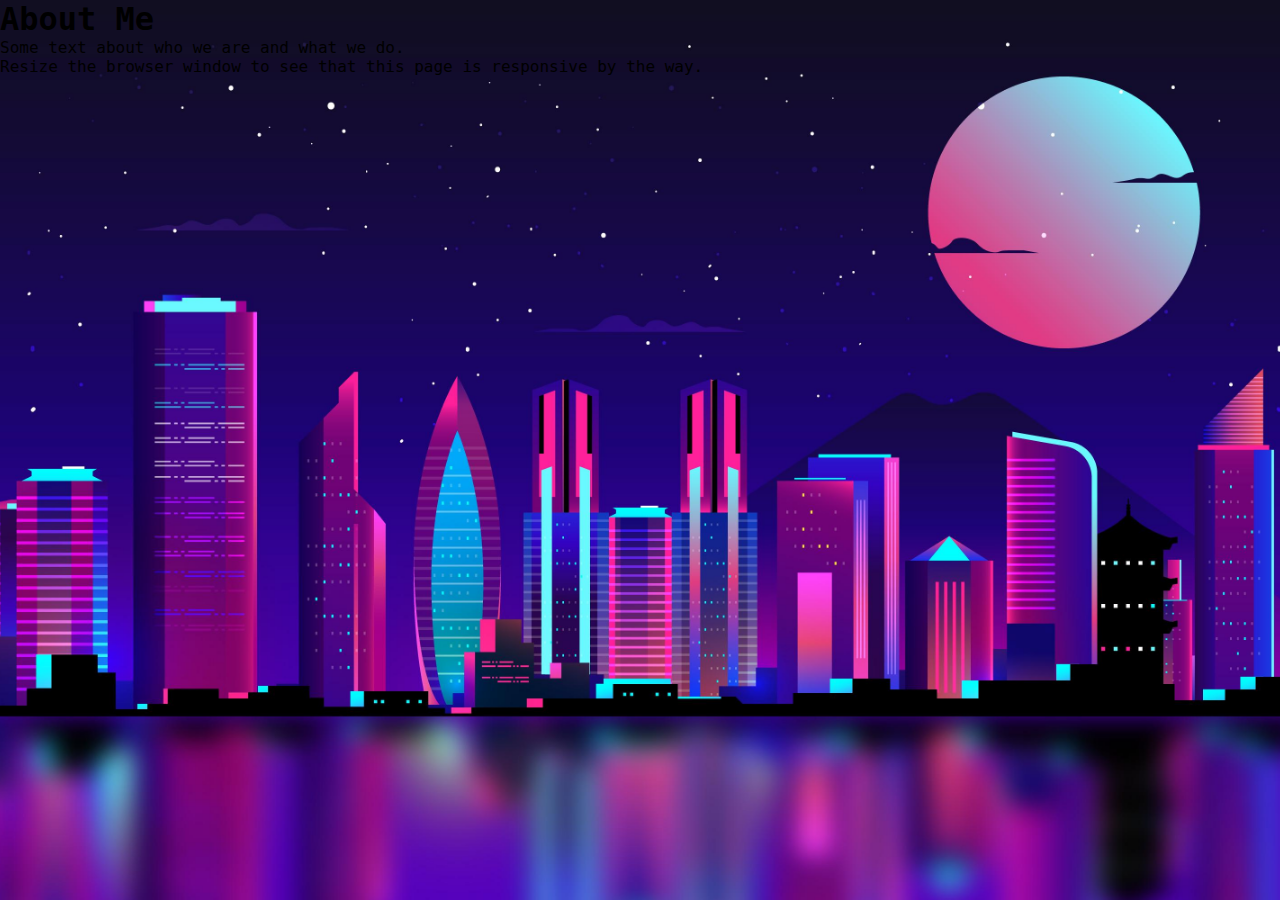
<file: about_me.html>
<!DOCTYPE html>
<html lang="en">
<head>
    <meta charset="UTF-8">
    <meta name="viewport" content="width=device-width, initial-scale=1.0">
    <title>Document</title>
    <link rel="stylesheet" href="styles.css"/>
</head>
<body>
    <div class="about-section">
    <h1>About Me </h1>
    <p>Some text about who we are and what we do.</p>
    <p>Resize the browser window to see that this page is responsive by the way.</p>
  </div>
</body>
</html>
</file>
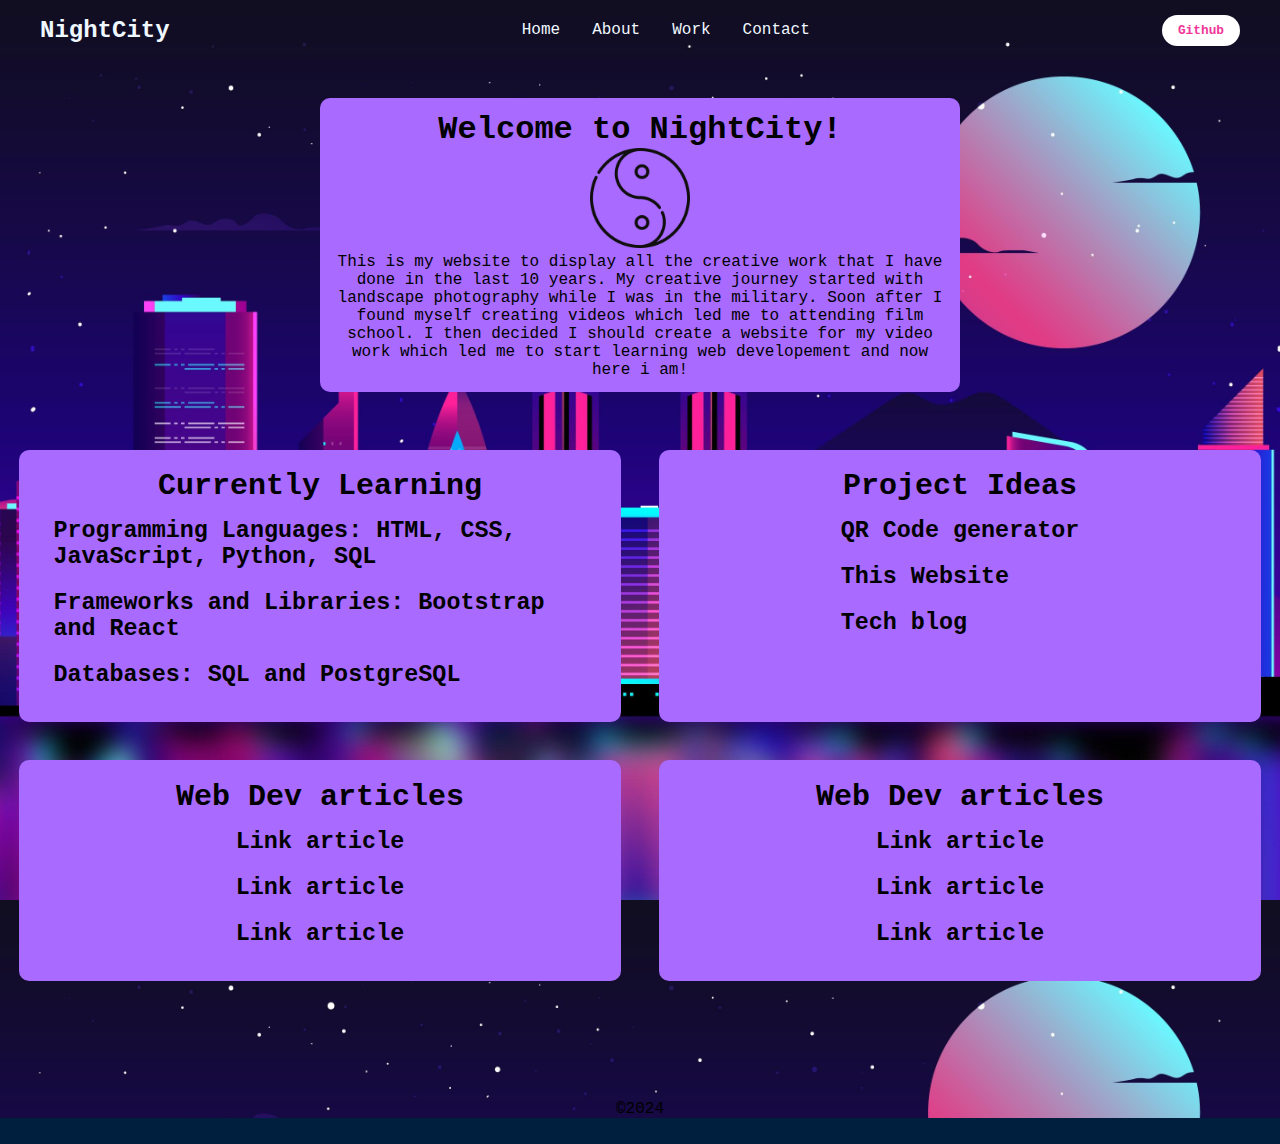
<file: Website.html>
<!DOCTYPE html>
<html class="html" lang="en">
<head>
    <meta charset="UTF-8">
    <meta name="viewport" content="width=device-width, initial-scale=1.0">
    <link rel="stylesheet" href="https://cdnjs.cloudflare.com/ajax/libs/font-awesome/6.5.2/css/all.min.css" integrity="sha512-SnH5WK+bZxgPHs44uWIX+LLJAJ9/2PkPKZ5QiAj6Ta86w+fsb2TkcmfRyVX3pBnMFcV7oQPJkl9QevSCWr3W6A==" crossorigin="anonymous" referrerpolicy="no-referrer" />
    <title>Personal Site</title>
    <link rel="stylesheet" type="text/css" href="/style.css"/>

</head>
<body>
    <header>
        <div class="navbar">
            <div class="logo"><a href="./Assets/ying-yang_1866188.png">NightCity</a></div>
            <ul class="links">
                <li><a href="hero">Home</a></li>
                <li><a href="about">About</a></li>
                <li><a href="work">Work</a></li>
                <li><a href="contact">Contact</a></li>
            </ul>
            <a href="#" class="action_btn">Github</a>
            <div class="toggle_btn">
                <i class="fa-solid fa-bars"></i>
            </div>
        </div>
    </header>
    <Main>
        <!-- This is a comment -->
        <div id="welcome">
            <h1>Welcome to NightCity!</h1>
            <img src="./Assets/ying-yang_1866188.png" alt="yin and yang symbol" height="100">
            <p>This is my website to display all the creative work that I have done in the last 10 years. My creative journey started with landscape photography while I was in the military. Soon after I found myself creating videos which led me to attending film school. I then decided I should create a website for my video work which led me to start learning web developement and now here i am!</p>
        </div>
        <!-- This is a comment -->

        <div class="main-container">
                <div class="blog-container">
                    <h2>Currently Learning</h2>
                    <ul>
                        <li>
                            <h3>Programming Languages: HTML, CSS, JavaScript, Python, SQL</h3>
                        </li>
                        <li>
                            <h3>Frameworks and Libraries: Bootstrap and React</h3>
                        </li>
                        <li>
                            <h3>Databases: SQL and PostgreSQL</h3>
                        </li>
                    </ul>
                </div>
                <div class="blog-container">
                    <h2>Project Ideas</h2>
                    <ul>
                        <li>
                            <h3>QR Code generator</h3>
                        </li>
                        <li>
                            <h3>This Website</h3>
                        </li>
                        <li>
                            <h3>Tech blog</h3>
                        </li>
                    </ul>
                </div>
                <div class="blog-container">
                    <h2>Web Dev articles</h2>
                    <ul>
                        <li>
                            <h3>Link article</h3>
                        </li>
                        <li>
                            <h3>Link article</h3>
                        </li>
                        <li>
                            <h3>Link article</h3>
                        </li>
                    </ul>
                </div>
                <div class="blog-container">
                    <h2>Web Dev articles</h2>
                    <ul>
                        <li>
                            <h3>Link article</h3>
                        </li>
                        <li>
                            <h3>Link article</h3>
                        </li>
                        <li>
                            <h3>Link article</h3>
                        </li>
                    </ul>
                </div>
            </div>
        </div>

    </Main>
    <footer class="list">
        <ul class="footer-list li">
            <li><p class="copyright"><span class="copyright-symbol">©</span>2024</p></li>
        </ul>
    </footer>
</body>
</html>
</file>
<file: styles.css>
* {
    margin: 0;
    padding: 0;
    box-sizing: border-box;
    
  }

body {
    height: 100vh;
    font-family: "Space Mono", monospace;
    background-color: #001F3F;
    background-image: url(/Assets/4302029.jpg);
    background-size: cover;
    background-position: center;
}

li {
  list-style: none;
}

a {
  text-decoration: none;
  color: aliceblue;
  font-size: 1rem;
}
a:hover {
  color: mediumspringgreen;
}

/* header/footer */

header {
  position: relative;
  padding: 0 2rem;
}

.navbar {
  width: 100%;
  height: 60px;
  max-width: 1200px;
  margin: 0 auto;
  display: flex;
  align-items: center;
  justify-content: space-between;
}

.navbar .logo a {
  font-size: 1.5rem;
  font-weight: bold;
}

.navbar .links {
  display: flex;
  gap: 2rem;
}

.navbar .toggle_btn {
  color: aliceblue;
  font-size: 1.5rem;
  cursor: pointer;
  display: none;
}
.action_btn { 
  background-color:rgb(255, 255, 255);
  color:rgb(240, 54, 153);
  padding: 0.5rem 1rem;
  border: none;
  outline: none;
  border-radius: 20px;
  font-size: 0.8rem;
  font-weight: bold;
  cursor: pointer;
  transition: scale 0.2 ease;
}

.action_btn:hover {
  scale: 1.25;
  
}
.action_btn:active {
  scale: 0.95;
}

  /* homepage */
  #welcome {
    background-color: #A86AFF;
    border-radius: 10px;
    padding: 1%;
    width: 50%;
    margin: 3% auto;
    text-align: center;
  }
  

  .main-container {
    display: grid;
    grid-template-columns: 1fr 1fr;
    grid-template-rows: max-content;
    justify-content: center;
  }
  .blog-container {
    background-color: #A86AFF;
    font-family: monospace;
    display: flex;
    flex-direction: column;
    align-items: center;
    padding: 3%;
    margin: 3%;
    border-radius: 10px;
    font-size: 1.25rem;
  }
  .blog-container h3 {
    padding: 5px;
    margin: 10px;
  }
  footer {
    display: flex;
    flex-direction: row;
    justify-content: center;
    align-items: center;
  }

  .list {
    margin-top: 100px;
  }
</file>
<file: style.css>
* {
    margin: 0;
    padding: 0;
    box-sizing: border-box;
    
  }

body {
    height: 100vh;
    font-family: "Space Mono", monospace;
    background-color: #001F3F;
    background-image: url(/Assets/4302029.jpg);
    background-size: cover;
    background-position: center;
}

li {
  list-style: none;
}

a {
  text-decoration: none;
  color: aliceblue;
  font-size: 1rem;
}
a:hover {
  color: mediumspringgreen;
}

/* header/footer */

header {
  position: relative;
  padding: 0 2rem;
}

.navbar {
  width: 100%;
  height: 60px;
  max-width: 1200px;
  margin: 0 auto;
  display: flex;
  align-items: center;
  justify-content: space-between;
}

.navbar .logo a {
  font-size: 1.5rem;
  font-weight: bold;
}

.navbar .links {
  display: flex;
  gap: 2rem;
}

.navbar .toggle_btn {
  color: aliceblue;
  font-size: 1.5rem;
  cursor: pointer;
  display: none;
}
.action_btn { 
  background-color:rgb(255, 255, 255);
  color:rgb(240, 54, 153);
  padding: 0.5rem 1rem;
  border: none;
  outline: none;
  border-radius: 20px;
  font-size: 0.8rem;
  font-weight: bold;
  cursor: pointer;
  transition: scale 0.2 ease;
}

.action_btn:hover {
  scale: 1.25;
  
}
.action_btn:active {
  scale: 0.95;
}

  /* homepage */
  #welcome {
    background-color: #A86AFF;
    border-radius: 10px;
    padding: 1%;
    width: 50%;
    margin: 3% auto;
    text-align: center;
  }
  

  .main-container {
    display: grid;
    grid-template-columns: 1fr 1fr;
    grid-template-rows: max-content;
    justify-content: center;
  }
  .blog-container {
    background-color: #A86AFF;
    font-family: monospace;
    display: flex;
    flex-direction: column;
    align-items: center;
    padding: 3%;
    margin: 3%;
    border-radius: 10px;
    font-size: 1.25rem;
  }
  .blog-container h3 {
    padding: 5px;
    margin: 10px;
  }
  footer {
    display: flex;
    flex-direction: row;
    justify-content: center;
    align-items: center;
  }

  .list {
    margin-top: 100px;
  }
</file>
